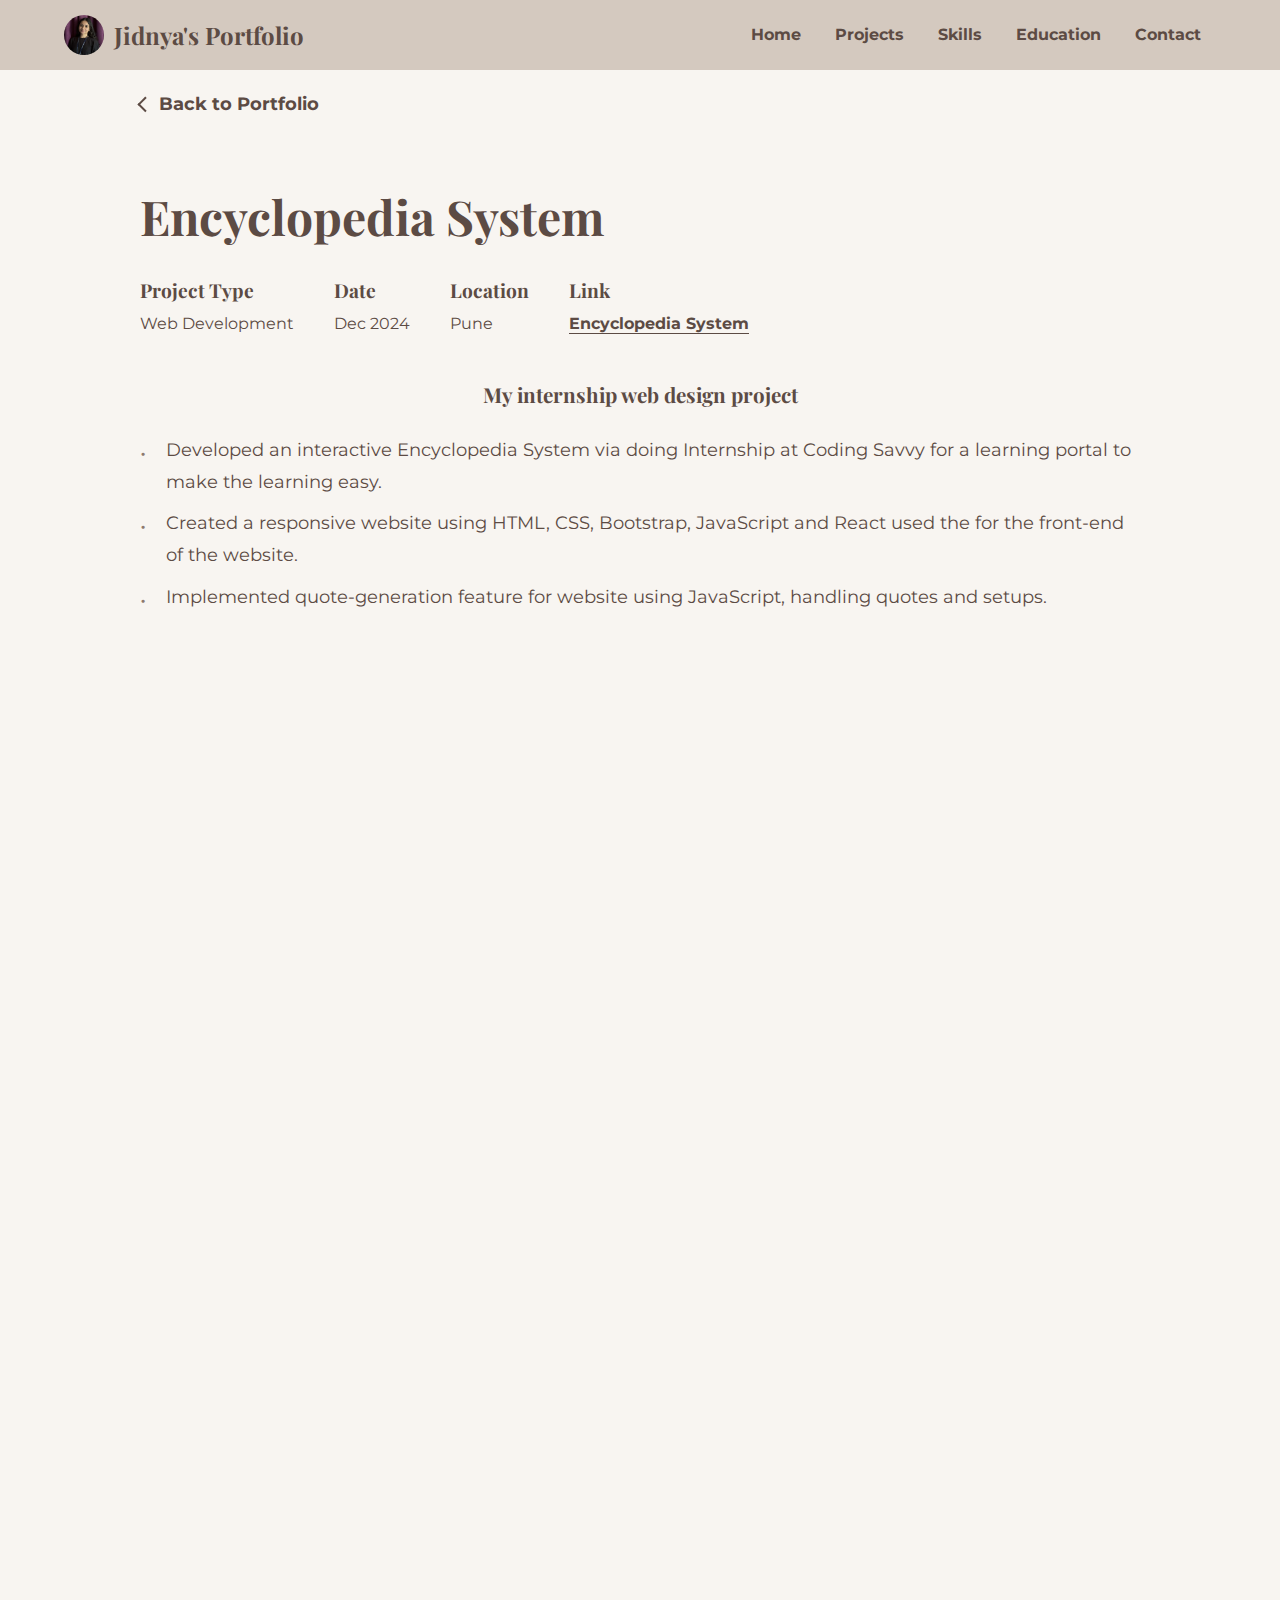
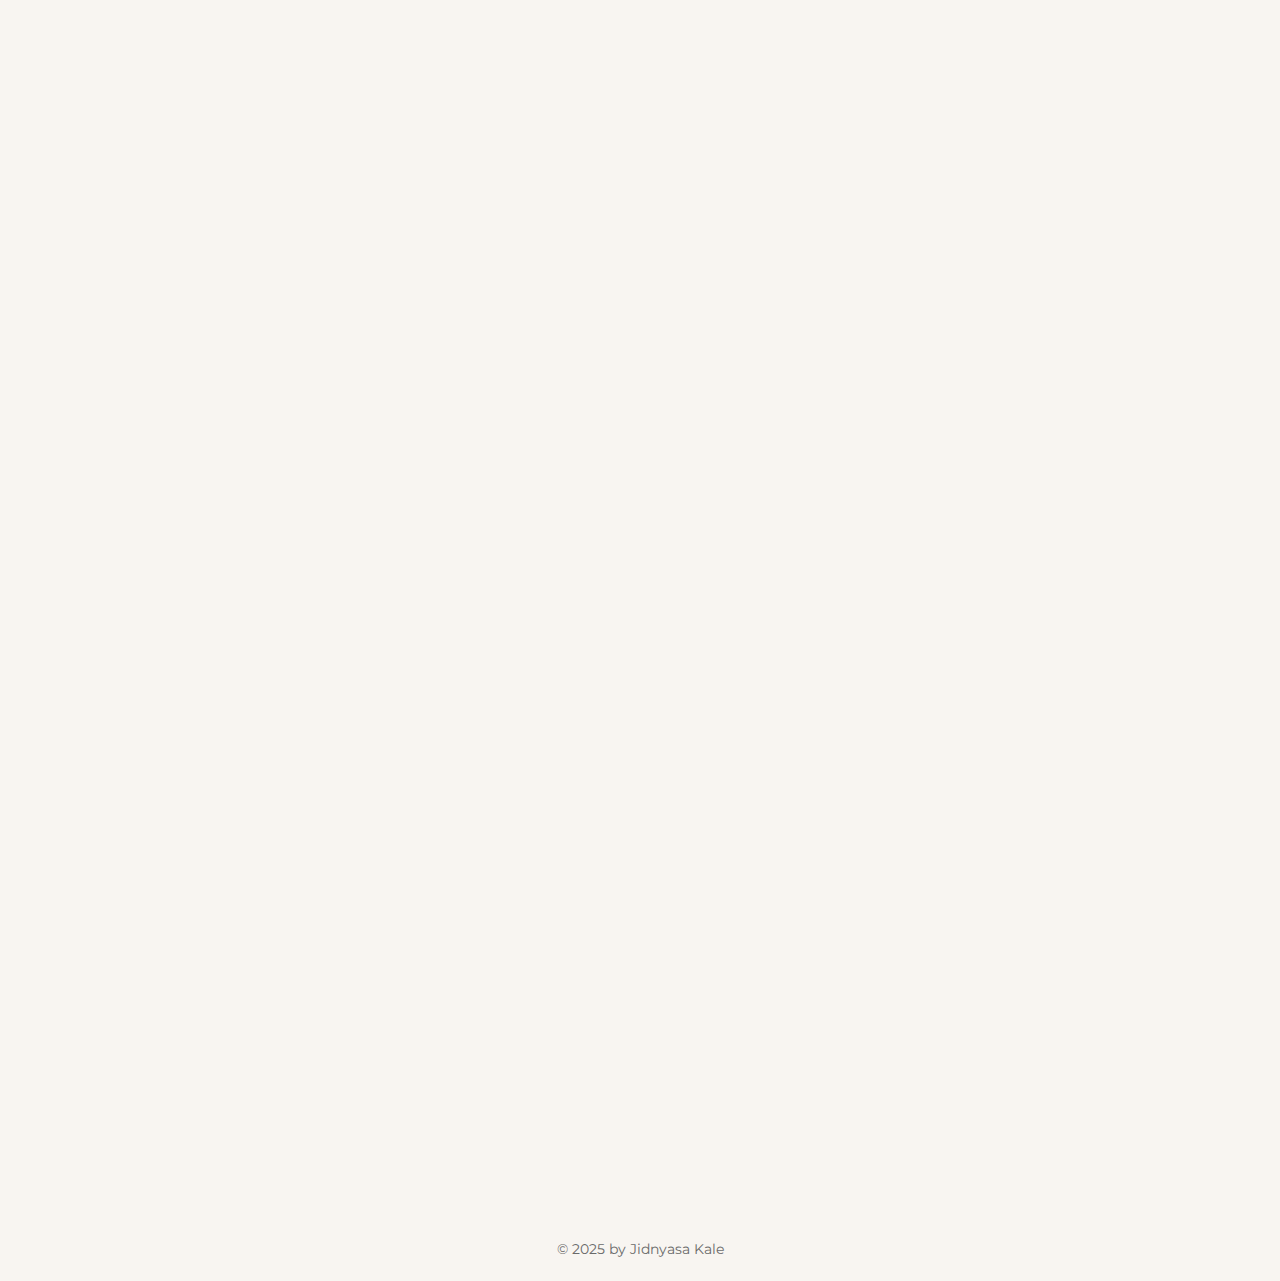
<file: project-encyclopedia.html>
<!DOCTYPE html>
<html lang="en">
<head>
    <meta charset="UTF-8">
    <meta name="viewport" content="width=device-width, initial-scale=1.0">
    <title>Encyclopedia Project | Jidnyasa Portfolio</title>
    <link rel="stylesheet" href="style.css">
    <link rel="icon" type="image/png" href="Assets/Images/cvfavi.png">
    <link rel="preconnect" href="https://fonts.googleapis.com">
    <link rel="preconnect" href="https://fonts.gstatic.com" crossorigin>
    <link href="https://fonts.googleapis.com/css2?family=Playfair+Display:ital,wght@0,400..900;1,400..900&family=Montserrat:ital,wght@0,100..900;1,100..900&display=swap" rel="stylesheet">
</head>
<body>

    <header class="navbar">
        <div class="logo-container">
            <img src="Assets/Images/JidProfileSmall.jpg" alt="Jidnyasa's Profile Picture" class="logo-img">
            <div class="logo">Jidnya's Portfolio</div>
        </div>
      <nav>
            <a href="index.html#home">Home</a>
            <a href="index.html#portfolio">Projects</a>
            <a href="index.html#skills">Skills</a>
            <a href="index.html#education">Education</a>
            <a href="index.html#contact">Contact</a>
        </nav>
    </header>

    <main class="project-page">
        <a href="index.html" class="back-btn fade-in-on-scroll">
            <span class="arrow-icon"></span> Back to Portfolio
        </a>

        <section class="project-intro">
            <h1 class="project-title fade-in-on-scroll">Encyclopedia System</h1>

            <div class="project-details">
                <div class="project-detail slide-up-on-scroll">
                    <h3>Project Type</h3>
                    <p>Web Development</p>
                </div>
                <div class="project-detail slide-up-on-scroll">
                    <h3>Date</h3>
                    <p>Dec 2024</p>
                </div>
                <div class="project-detail slide-up-on-scroll">
                    <h3>Location</h3>
                    <p>Pune</p>
                </div>
                <div class="project-detail slide-up-on-scroll">
                    <h3>Link</h3>
                    <p><a href="https://kjidnya.github.io/Encyclopedia-System/index.html" class="project-link">Encyclopedia System</a></p>
                </div>
            </div>

            <div class="project-description fade-in-on-scroll">
                <h3>My internship web design project</h3>
                <ul>
                    <li>Developed an interactive Encyclopedia System via doing Internship at Coding Savvy for a learning portal to make the learning easy.</li>
                    <li>Created a responsive website using HTML, CSS, Bootstrap, JavaScript and React used the for the front-end of the website.</li>
                    <li>Implemented quote-generation feature for website using JavaScript, handling quotes and setups.</li>
                </ul>
            </div>
        </section>

        <section class="project-images fade-in-on-scroll">
            <img src="Assets/Images/Ency-1.png" alt="Encyclopedia System screenshot">
            <img src="Assets/Images/Ency0.png" alt="Encyclopedia System screenshot">
            <img src="Assets/Images/Ency1.png" alt="Encyclopedia System screenshot">
            <img src="Assets/Images/Ency2.png" alt="Encyclopedia System screenshot">
            <img src="Assets/Images/Ency3.png" alt="Encyclopedia System screenshot">
            <img src="Assets/Images/Ency4.png" alt="Encyclopedia System screenshot">
            <img src="Assets/Images/Ency5.png" alt="Encyclopedia System screenshot">
            </section>
    </main>

    <section class="project-navigation fade-in-on-scroll">
        <a href="index.html" class="nav-btn prev-btn">
            <span class="arrow-icon"></span> Previous Project
        </a>
        <a href="project-hostelvista.html" class="nav-btn next-btn">
            Next Project <span class="arrow-icon"></span>
        </a>
    </section>

    <footer class="footer">
        © 2025 by Jidnyasa Kale
    </footer>

    <script src="script.js"></script>

</body>

</html>
</file>
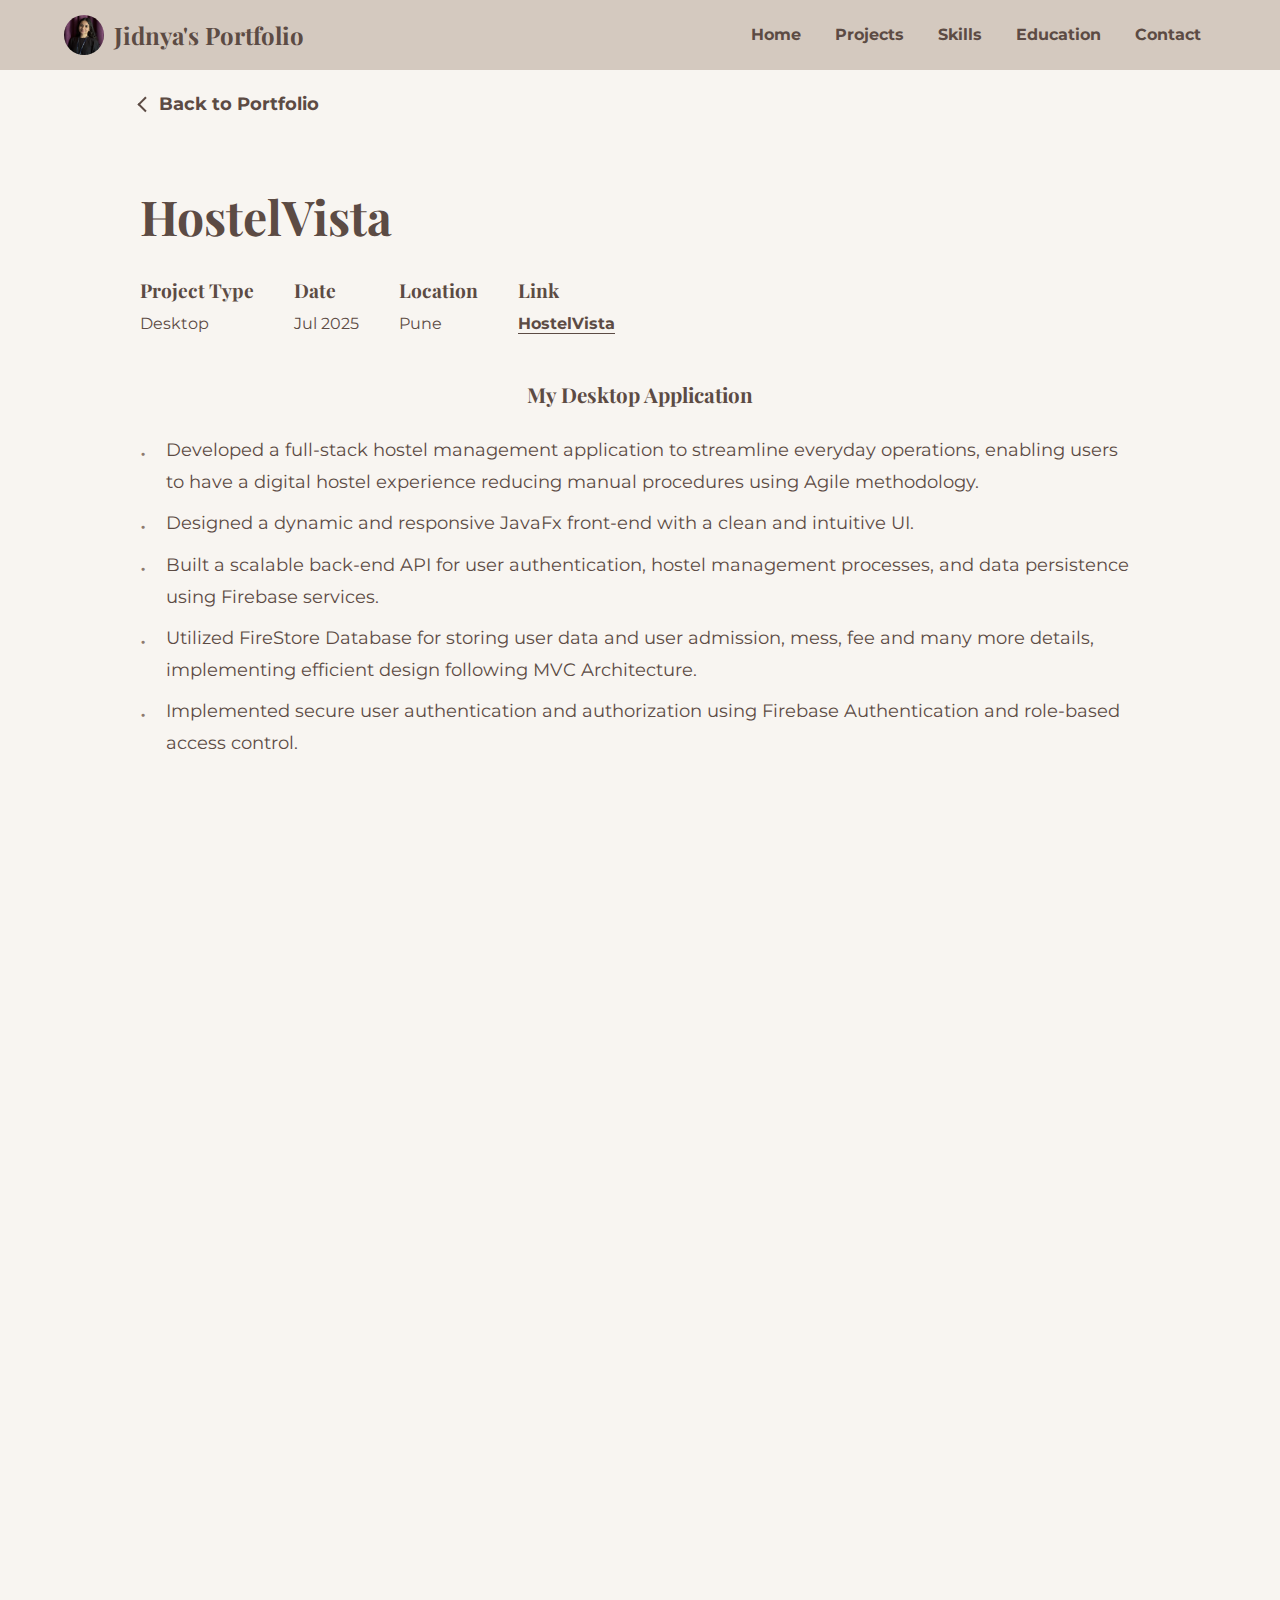
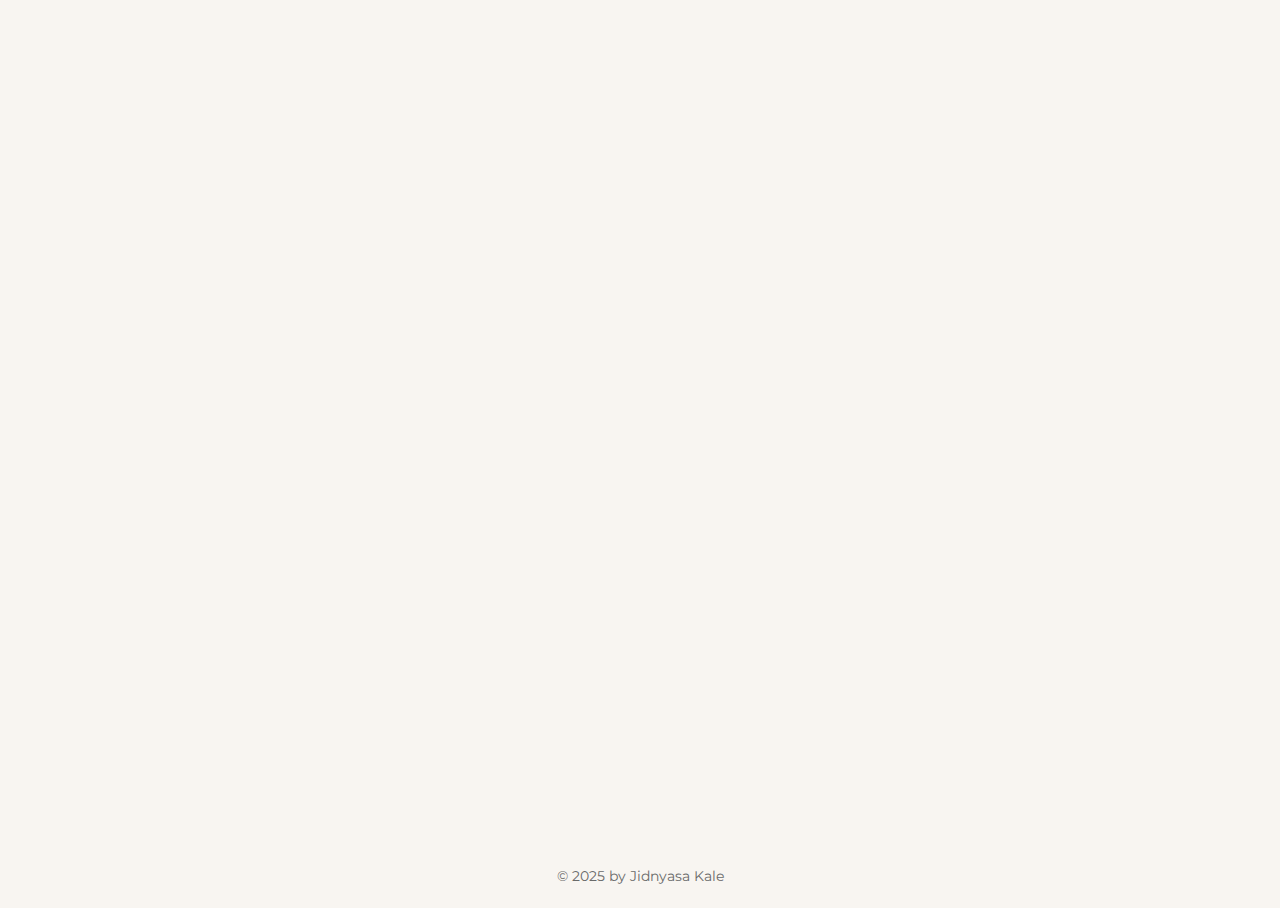
<file: project-hostelvista.html>
<!DOCTYPE html>
<html lang="en">
<head>
    <meta charset="UTF-8">
    <meta name="viewport" content="width=device-width, initial-scale=1.0">
    <title>HostelVista Project | Jidnyasa Portfolio</title>
    <link rel="stylesheet" href="style.css">
    <link rel="icon" type="image/png" href="Assets/Images/cvfavi.png">
    <link rel="preconnect" href="https://fonts.googleapis.com">
    <link rel="preconnect" href="https://fonts.gstatic.com" crossorigin>
    <link href="https://fonts.googleapis.com/css2?family=Playfair+Display:ital,wght@0,400..900;1,400..900&family=Montserrat:ital,wght@0,100..900;1,100..900&display=swap" rel="stylesheet">
</head>
<body>

    <header class="navbar">
        <div class="logo-container">
            <img src="Assets/Images/JidProfileSmall.jpg" alt="Jidnyasa's Profile Picture" class="logo-img">
            <div class="logo">Jidnya's Portfolio</div>
        </div>
         <nav>
            <a href="index.html#home">Home</a>
            <a href="index.html#portfolio">Projects</a>
            <a href="index.html#skills">Skills</a>
            <a href="index.html#education">Education</a>
            <a href="index.html#contact">Contact</a>
        </nav>
    </header>

    <main class="project-page">
        <a href="home.html" class="back-btn fade-in-on-scroll">
            <span class="arrow-icon"></span> Back to Portfolio
        </a>

        <section class="project-intro">
            <h1 class="project-title fade-in-on-scroll">HostelVista</h1>

            <div class="project-details">
                <div class="project-detail slide-up-on-scroll">
                    <h3>Project Type</h3>
                    <p>Desktop</p>
                </div>
                <div class="project-detail slide-up-on-scroll">
                    <h3>Date</h3>
                    <p>Jul 2025</p>
                </div>
                <div class="project-detail slide-up-on-scroll">
                    <h3>Location</h3>
                    <p>Pune</p>
                </div>
                <div class="project-detail slide-up-on-scroll">
                    <h3>Link</h3>
                    <p><a href="https://github.com/kjidnya/Hostel-Vista" class="project-link">HostelVista</a></p>
                </div>
            </div>

            <div class="project-description fade-in-on-scroll">
                <h3>My Desktop Application</h3>
                <ul>
                    <li>Developed a full-stack hostel management application to streamline everyday operations, enabling users to have a digital hostel experience reducing manual procedures using Agile methodology.</li>
                    <li>Designed a dynamic and responsive JavaFx front-end with a clean and intuitive UI.</li>
                    <li>Built a scalable back-end API for user authentication, hostel management processes, and data persistence using Firebase services.</li>
                    <li>Utilized FireStore Database for storing user data and user admission, mess, fee and many more details, implementing efficient design following MVC Architecture.</li>
                    <li>Implemented secure user authentication and authorization using Firebase Authentication and role-based access control.</li>
                </ul>
            </div>
        </section>

        <section class="project-images fade-in-on-scroll">
            <img src="Assets/Images/Hostel1.png" alt="HostelVista screenshot">
            <img src="Assets/Images/Hostel2.png" alt="HostelVista screenshot">
            <img src="Assets/Images/Hostel3.png" alt="HostelVista screenshot">
            <img src="Assets/Images/Hostel5.png" alt="HostelVista screenshot">
            <img src="Assets/Images/Hostel6.png" alt="HostelVista screenshot">
            <img src="Assets/Images/Hostel7.png" alt="HostelVista screenshot">
            </section>
    </main>

    <section class="project-navigation fade-in-on-scroll">
        <a href="project-encyclopedia.html" class="nav-btn prev-btn">
            <span class="arrow-icon"></span> Previous Project
        </a>
        <a href="project-solasilicon.html" class="nav-btn next-btn">
            Next Project <span class="arrow-icon"></span>
        </a>
    </section>

    <footer class="footer">
        © 2025 by Jidnyasa Kale
    </footer>

    <script src="script.js"></script>

</body>

</html>
</file>
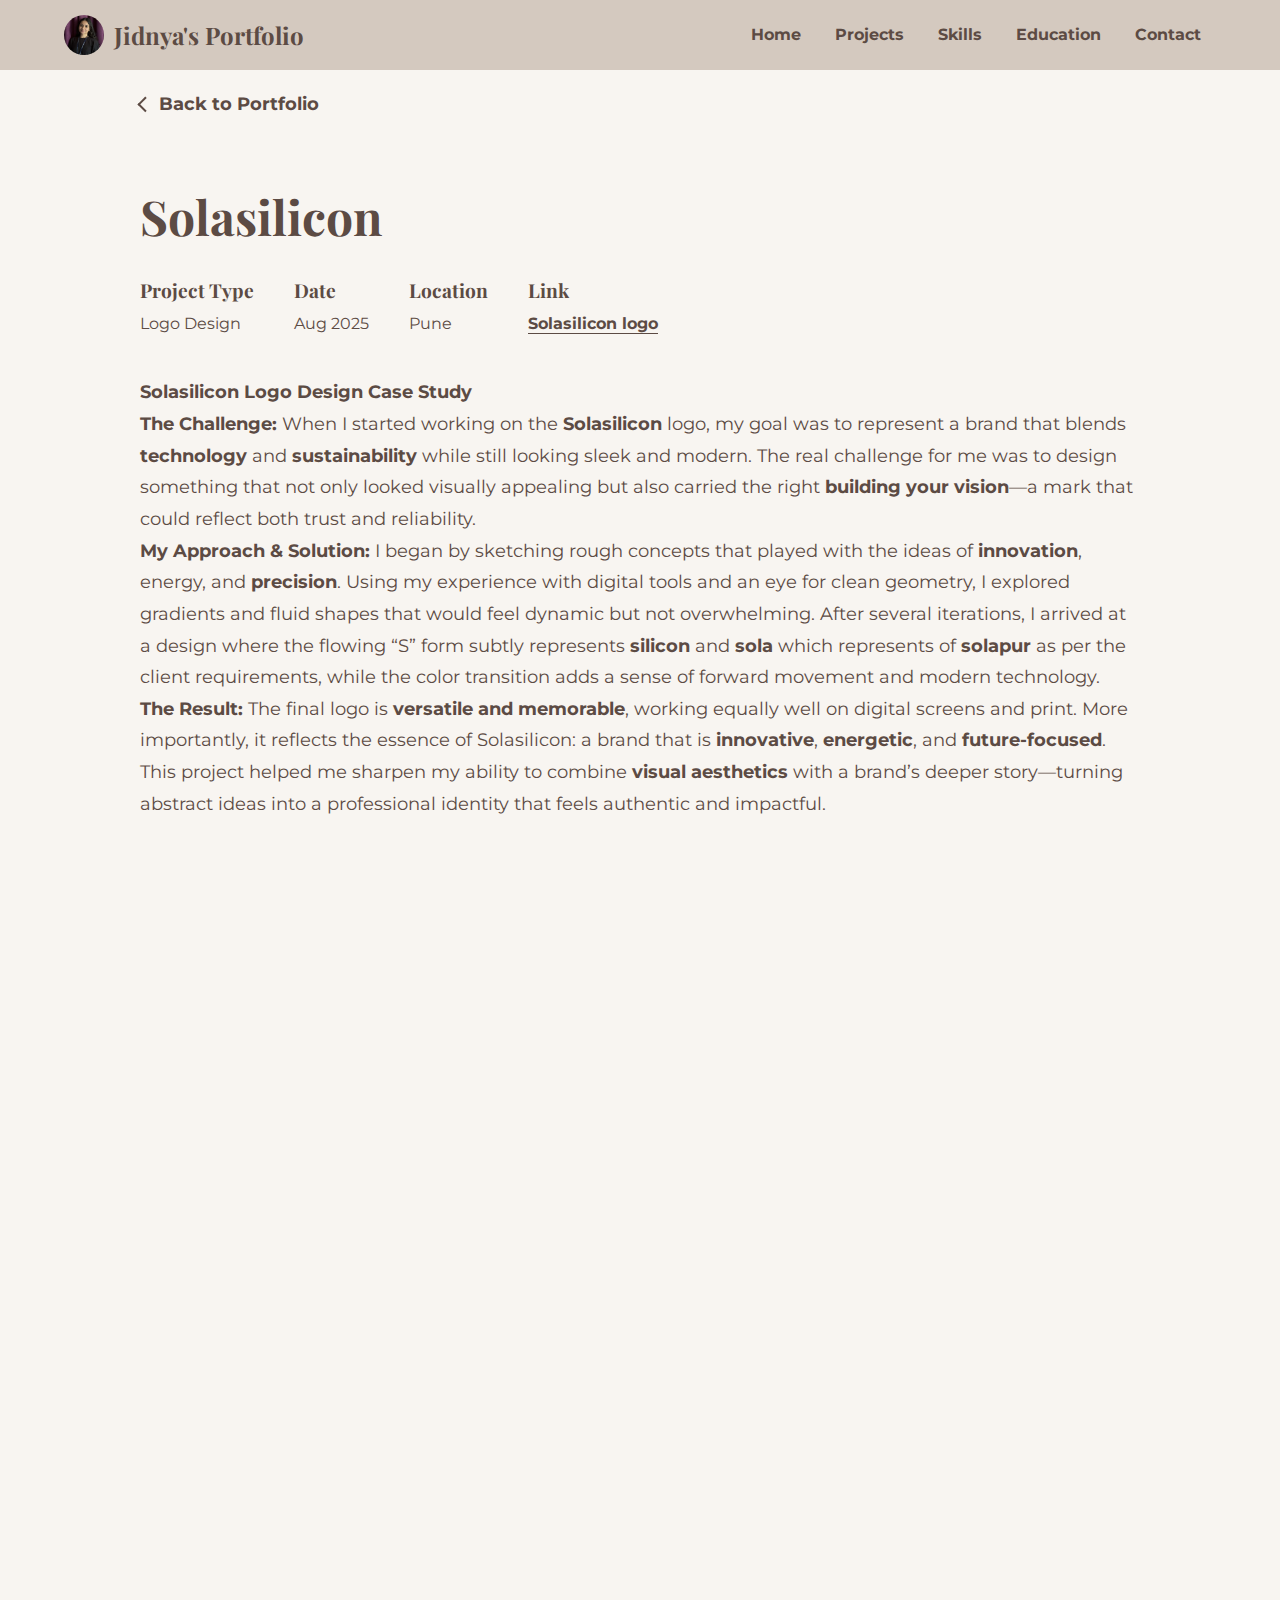
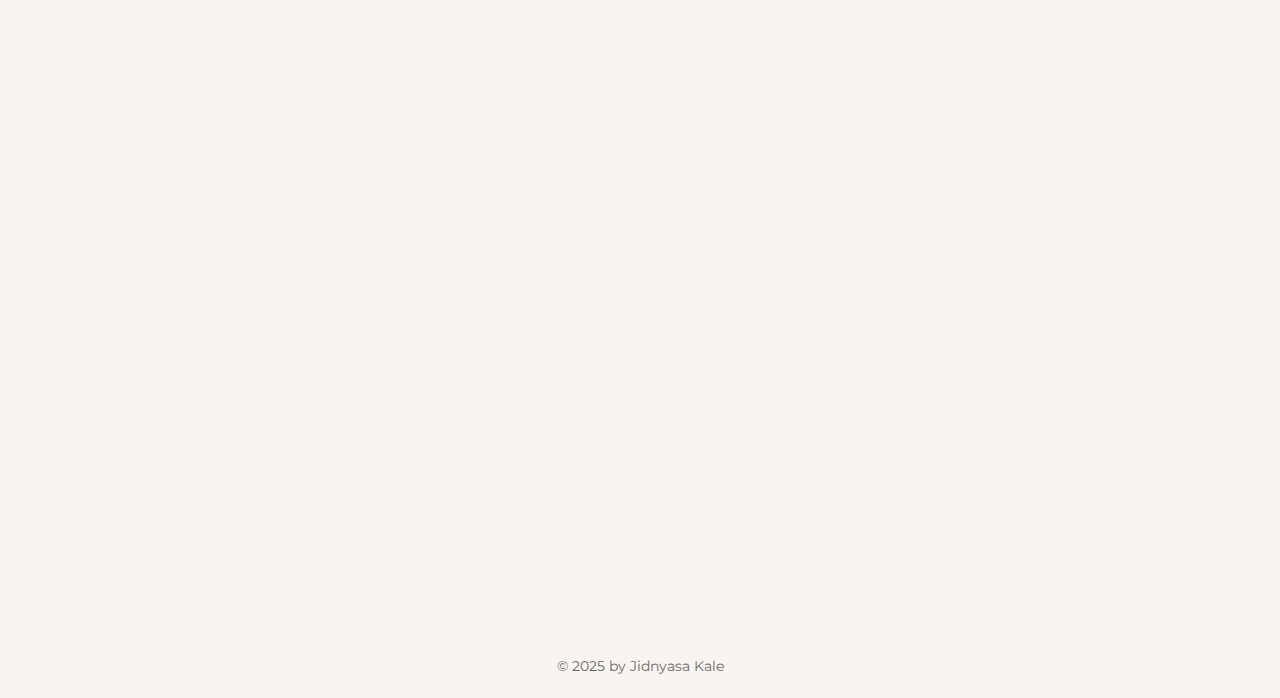
<file: project-solasilicon.html>
<!DOCTYPE html>
<html lang="en">
<head>
    <meta charset="UTF-8">
    <meta name="viewport" content="width=device-width, initial-scale=1.0">
    <title>Solasilicon Project | Jidnyasa Portfolio</title>
    <link rel="stylesheet" href="style.css">
    <link rel="icon" type="image/png" href="Assets/Images/cvfavi.png">
    <link rel="preconnect" href="https://fonts.googleapis.com">
    <link rel="preconnect" href="https://fonts.gstatic.com" crossorigin>
    <link href="https://fonts.googleapis.com/css2?family=Playfair+Display:ital,wght@0,400..900;1,400..900&family=Montserrat:ital,wght@0,100..900;1,100..900&display=swap" rel="stylesheet">
</head>
<body>

    <header class="navbar">
        <div class="logo-container">
            <img src="Assets/Images/JidProfileSmall.jpg" alt="Jidnyasa's Profile Picture" class="logo-img">
            <div class="logo">Jidnya's Portfolio</div>
        </div>
         <nav>
            <a href="index.html#home">Home</a>
            <a href="index.html#portfolio">Projects</a>
            <a href="index.html#skills">Skills</a>
            <a href="index.html#education">Education</a>
            <a href="index.html#contact">Contact</a>
        </nav>
    </header>

    <main class="project-page">
        <a href="index.html" class="back-btn fade-in-on-scroll">
            <span class="arrow-icon"></span> Back to Portfolio
        </a>

        <section class="project-intro">
            <h1 class="project-title fade-in-on-scroll">Solasilicon</h1>

            <div class="project-details">
                <div class="project-detail slide-up-on-scroll">
                    <h3>Project Type</h3>
                    <p>Logo Design</p>
                </div>
                <div class="project-detail slide-up-on-scroll">
                    <h3>Date</h3>
                    <p>Aug 2025</p>
                </div>
                <div class="project-detail slide-up-on-scroll">
                    <h3>Location</h3>
                    <p>Pune</p>
                </div>
                <div class="project-detail slide-up-on-scroll">
                    <h3>Link</h3>
                    <p><a href="https://www.linkedin.com/posts/jidnyasa-kale_solasilicon-design-logodesign-activity-7375368201255141376-bXwD/" class="project-link">Solasilicon logo</a></p>
                </div>
            </div>

            <p class="project-description fade-in-on-scroll">
               <b>Solasilicon Logo Design Case Study</b><br>

<b>The Challenge:</b>
When I started working on the <b>Solasilicon</b> logo, my goal was to represent a brand that blends <b>technology</b> and <b>sustainability</b> while still looking sleek and modern. The real challenge for me was to design something that not only looked visually appealing but also carried the right <b>building your vision</b>—a mark that could reflect both trust and reliability.
<br>
<b>My Approach & Solution:</b>
I began by sketching rough concepts that played with the ideas of <b>innovation</b>, energy, and <b>precision</b>. Using my experience with digital tools and an eye for clean geometry, I explored gradients and fluid shapes that would feel dynamic but not overwhelming. After several iterations, I arrived at a design where the flowing “S” form subtly represents <b>silicon</b> and <b>sola</b> which represents of <b>solapur</b> as per the client requirements, while the color transition adds a sense of forward movement and modern technology.
<br>
<b>The Result:</b>
The final logo is <b>versatile and memorable</b>, working equally well on digital screens and print. More importantly, it reflects the essence of Solasilicon: a brand that is <b>innovative</b>, <b>energetic</b>, and <b>future-focused</b>. This project helped me sharpen my ability to combine <b>visual aesthetics</b> with a brand’s deeper story—turning abstract ideas into a professional identity that feels authentic and impactful.
            </p>
        </section>

        <section class="project-images fade-in-on-scroll">
            <img src="Assets/Images/solas3.png" alt="Solasilicon Web Development">
            <img src="Assets/Images/solas2.png" alt="Solasilicon Web Development">
            <img src="Assets/Images/solas1.png" alt="Solasilicon Web Development">
        </section>
        <section class="project-navigation fade-in-on-scroll">
    <a href="project-hostelvista.html" class="nav-btn prev-btn">
        <span class="arrow-icon"></span> Previous Project
    </a>
     <a href="index.html" class="back-btn fade-in-on-scroll">
            <span class="arrow-icon"></span> Back to Portfolio
        </a>
</section>
    </main>

    <footer class="footer">
        © 2025 by Jidnyasa Kale
    </footer>

    <script src="script.js"></script>

</body>

</html>
</file>
<file: style.css>
/* Color Palette */
:root {
    --primary-color: #5C4B44; /* Dark brown for headings/text */
    --background-light: #F8F5F1; /* Light beige for sections */
    --background-dark: #D4C9BF; /* Muted brown for stripes */
    --button-bg: #8E7A6E; /* Brown for buttons */
    --button-hover: #A08E84; /* Lighter brown on hover */
    --white: #FFFFFF;
}

/* General Styles */
body {
    font-family: 'Montserrat', sans-serif;
    background-color: var(--background-light);
    color: var(--primary-color);
    margin: 0;
    line-height: 1.6;
    scroll-behavior: smooth;
    overflow-x: hidden;
}

h1, h2, h3 {
    font-family: 'Playfair Display', serif;
    color: var(--primary-color);
    text-align: center;
}

h1 {
    font-size: 3em;
}

span {
    color: var(--primary-color);
}

.section-title {
    font-size: 2.5em;
    margin-bottom: 20px;
}

a {
    text-decoration: none;
    color: var(--primary-color);
}

/* Navbar */
.navbar {
    display: flex;
    justify-content: space-between;
    align-items: center;
    padding: 15px 5%;
    background-color: var(--background-dark);
    position: sticky;
    top: 0;
    z-index: 1000;
}

.logo-container {
    display: flex;
    align-items: center;
}

.logo-img {
    width: 40px;
    height: 40px;
    border-radius: 50%;
    margin-right: 10px;
    object-fit: cover;
}

.logo {
    font-family: 'Playfair Display', serif;
    font-size: 1.5em;
    font-weight: bold;
}

.navbar nav a {
    margin: 0 15px;
    font-weight: bold;
    position: relative;
}

.navbar nav a:after {
    content: '';
    position: absolute;
    left: 0;
    bottom: -5px;
    width: 100%;
    height: 2px;
    background-color: var(--primary-color);
    transform: scaleX(0);
    transition: transform 0.3s ease;
}

.navbar nav a:hover:after {
    transform: scaleX(1);
}

/* Hero Section */
.hero {
    display: flex;
    justify-content: center;
    align-items: center;
    padding: 80px 5%;
    gap: 40px;
    background-color: var(--background-light);
}

.intro-text {
    max-width: 600px;
    text-align: left;
}

.intro-text h1 {
    text-align: left;
}

.intro-text p {
    font-size: 1.1em;
    margin: 10px 0;
}

.intro-img-flip-container {
    width: 350px;
    height: 400px;
    perspective: 1000px;
    border-radius: 10px;
    box-shadow: 0 10px 20px rgba(0,0,0,0.1);
}

.intro-img-flipper {
    position: relative;
    width: 100%;
    height: 100%;
    transition: transform 0.6s;
    transform-style: preserve-3d;
}

.intro-img-flip-container:hover .intro-img-flipper {
    transform: rotateY(180deg);
}

.intro-img-front,
.intro-img-back {
    position: absolute;
    width: 100%;
    height: 100%;
    -webkit-backface-visibility: hidden;
    backface-visibility: hidden;
    border-radius: 10px;
    overflow: hidden;
}

.intro-img-front img,
.intro-img-back img {
    width: 100%;
    height: 100%;
    object-fit: cover;
    border-radius: 10px;
}

.intro-img-back {
    transform: rotateY(180deg);
}

.social-icons {
    margin-top: 20px;
    display: flex;
    gap: 15px;
    justify-content: center;
    align-items: center;
}

.social-icons img {
    width: 30px;
    height: 30px;
    transition: transform 0.2s ease;
}

.social-icons img:hover {
    transform: scale(1.1);
}

/* Portfolio Section */
.portfolio {
    padding: 80px 5%;
    background-color: var(--background-dark);
    text-align: center;
}

.cards {
    display: flex;
    justify-content: center;
    gap: 40px;
    flex-wrap: wrap;
    margin-top: 50px;
}

.card {
    background: linear-gradient(to top, rgba(190, 160, 220, 0.1), transparent);
    background-color: var(--background-light);
    position: relative;
    border-radius: 10px;
    box-shadow: 0 10px 20px rgba(199, 123, 249, 0.381);
    overflow: hidden;
    max-width: 450px;
    width: 100%;
    text-align: left;
    transition: transform 0.3s ease-in-out, box-shadow 0.3s ease-in-out;
}

.card:hover {
    transform: translateY(-5px);
    box-shadow: 0 15px 30px rgba(190, 126, 37, 0.167);
}

.card img {
    width: 100%;
    height: 300px;
    object-fit: cover;
}

.card-info {
    padding: 20px;
}

.card-info h3 {
    text-align: left;
    margin-top: 0;
}

/* Button Hover Effect */
.btn {
    display: inline-block;
    padding: 10px 20px;
    background-color: var(--button-bg);
    color: var(--white);
    border-radius: 5px;
    margin-top: 15px;
    transition: background-color 0.3s ease, transform 0.2s ease;
}

.btn:hover {
    background-color: var(--button-hover);
    transform: translateY(-2px);
}

/* Skills Section */
.skills {
    padding: 80px 5%;
    background-color: var(--background-light);
    text-align: center;
}

.skills-list {
    max-width: 700px;
    margin: 40px auto;
    line-height: 2.2;
    font-size: 1.1em;
    text-align: left;
}

.skills-list p {
    margin: 10px 0;
}

.skills-list strong {
    font-weight: bold;
    margin-right: 10px;
    min-width: 150px;
    display: inline-block;
}

/* Education Section */
/* Education Section */
.education {
    padding: 80px 5%;
    background-color: var(--background-dark);
    text-align: center;
}

.education-entries {
    max-width: 700px;
    margin: 40px auto;
    display: flex;
    flex-direction: column;
    gap: 30px;
    text-align: left;
}

.education-entry {
    background-color: var(--background-light);
    padding: 20px;
    border-radius: 10px;
    box-shadow: 0 5px 15px rgba(0,0,0,0.05);
}

.education-entry h3, .education-entry p {
    margin: 0;
    text-align: left;
}

.education-entry h3 {
    font-size: 1.4em;
    font-weight: bold;
}

.education-entry .degree {
    font-style: italic;
    font-size: 1.1em;
}

.education-entry .gpa {
    font-weight: bold;
    margin-top: 5px;
    font-size: 1em;
}


/* Contact Section */
.contact {
    padding: 80px 5%;
    background-color: var(--background-light);
    text-align: center;
}

.contact-info {
    font-size: 1.1em;
    margin-bottom: 40px;
    text-align: center;
}

.contact-info p {
    margin: 5px 0;
}

.contact-info .social-icons {
    display: flex;
    justify-content: center;
    gap: 15px;
}

.contact-info .social-icons img {
    width: 35px;
    height: 35px;
    transition: transform 0.2s ease;
}

#contact-form {
    max-width: 500px;
    margin: 0 auto;
    display: flex;
    flex-direction: column;
    gap: 15px;
}

#contact-form input,
#contact-form textarea {
    width: 100%;
    padding: 15px;
    border: 1px solid var(--primary-color);
    border-radius: 5px;
    background-color: var(--background-light);
    font-size: 1em;
    color: var(--primary-color);
}

#contact-form textarea {
    resize: vertical;
    min-height: 150px;
}

#contact-form .btn {
    cursor: pointer;
    border: none;
    font-size: 1.1em;
    padding: 15px;
    width: auto;
    align-self: center;
}

#form-status {
    margin-top: 20px;
    font-weight: bold;
    font-size: 1.1em;
}

/* Footer */
.footer {
    text-align: center;
    padding: 20px;
    background-color: var(--background-light);
    font-size: 0.9em;
    color: #6a6a6a;
}

/* Motion Graphics on Scroll */
.fade-in-on-scroll,
.slide-up-on-scroll {
    opacity: 0;
    transform: translateY(20px);
    transition: opacity 1s ease-out, transform 1s ease-out;
}

.fade-in-on-scroll.is-visible,
.slide-up-on-scroll.is-visible {
    opacity: 1;
    transform: translateY(0);
}

/* Project Page Styles */
.project-page {
    max-width: 1000px;
    margin: 0 auto;
    padding: 20px;
}

.back-btn {
    display: flex;
    align-items: center;
    font-size: 1.1em;
    font-weight: bold;
    margin-bottom: 20px;
    color: var(--primary-color);
    transition: transform 0.2s ease;
}

.back-btn:hover {
    transform: translateX(-5px);
}

.arrow-icon {
    display: inline-block;
    width: 0.5em;
    height: 0.5em;
    border-right: 2px solid var(--primary-color);
    border-bottom: 2px solid var(--primary-color);
    transform: rotate(135deg);
    margin-right: 8px;
}

.project-intro {
    padding: 40px 0;
}

.project-title {
    font-size: 3em;
    text-align: left;
    margin: 0 0 20px;
}

.project-details {
    display: flex;
    flex-wrap: wrap;
    gap: 40px;
    margin-bottom: 40px;
}

.project-detail h3 {
    text-align: left;
    margin: 0;
    font-size: 1.2em;
}

.project-detail p {
    margin: 5px 0 0;
    font-size: 1em;
}

.project-link {
    font-weight: bold;
    text-decoration: underline;
    text-underline-offset: 4px;
    transition: color 0.3s ease;
}

.project-link:hover {
    color: var(--button-bg);
}

.project-description {
    font-size: 1.1em;
    line-height: 1.8;
    color: var(--primary-color);
}

.project-description ul {
    list-style: none;
    padding-left: 0;
}

.project-description li {
    margin-bottom: 10px;
    position: relative;
    padding-left: 1.5em;
}

.project-description li::before {
    content: '•';
    color: var(--button-bg);
    font-size: 1.2em;
    position: absolute;
    left: 0;
}

.project-images {
    display: flex;
    flex-direction: column;
    gap: 20px;
    padding: 20px 0;
}

.project-images img {
    width: 100%;
    max-height: 500px;
    object-fit: contain;
    border-radius: 10px;
    box-shadow: 0 10px 20px rgba(0,0,0,0.1);
}

.project-navigation {
    display: flex;
    justify-content: space-between;
    align-items: center;
    padding: 20px 0;
}

.nav-btn {
    display: flex;
    align-items: center;
    font-size: 1.1em;
    font-weight: bold;
    color: var(--primary-color);
    transition: transform 0.2s ease;
}

.nav-btn:hover {
    transform: translateY(-2px);
}

.nav-btn .arrow-icon {
    display: inline-block;
    width: 0.5em;
    height: 0.5em;
    border-right: 2px solid var(--primary-color);
    border-bottom: 2px solid var(--primary-color);
    margin: 0 8px;
    transition: transform 0.2s ease;
}

.prev-btn .arrow-icon {
    transform: rotate(135deg); /* Points to the left */
}

.next-btn .arrow-icon {
    transform: rotate(-45deg); /* Points to the right */
}

/* Media Query Logic */
@media (min-width: 769px) {
    .hero {
        flex-direction: row;
        text-align: left;
    }
    .intro-text {
        text-align: left;
    }
    .intro-text h1 {
        text-align: left;
    }
}

@media (max-width: 768px) {
    .hero {
        flex-direction: column;
        text-align: center;
    }
    .intro-text {
        text-align: center;
    }
    .intro-text h1 {
        text-align: center;
    }
    .social-icons {
        justify-content: center;
    }
    .navbar {
        flex-direction: column;
        gap: 10px;
    }
    .navbar nav a {
        margin: 0 10px;
    }
    h1 {
        font-size: 2.5em;
    }
    .section-title {
        font-size: 2em;
    }
    .intro-img-flip-container {
        width: 100%;
        height: auto;
        box-shadow: none;
    }
}
</file>
